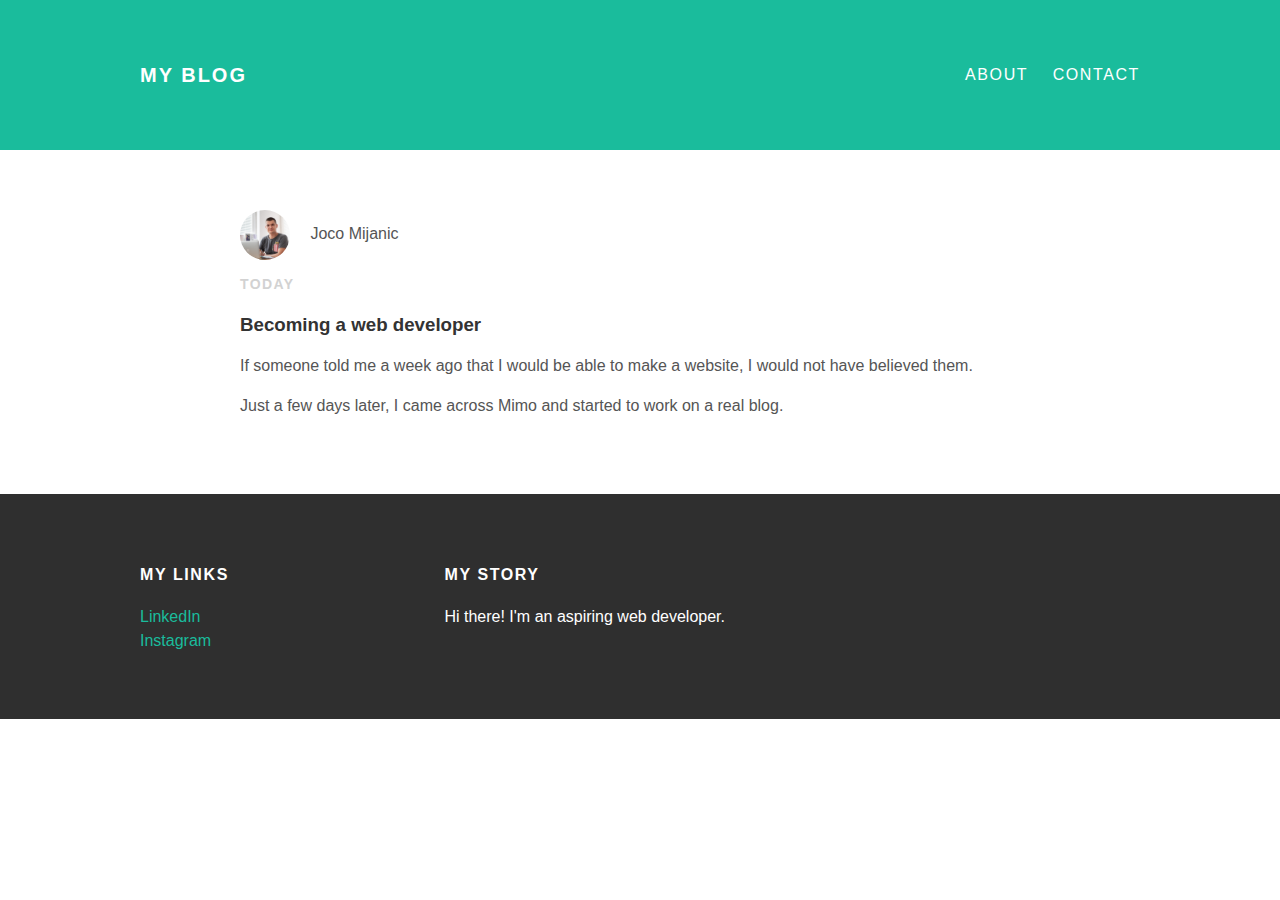
<file: index.html>
<!DOCTYPE html>
<html>
 <head>
   <title>My blog</title>
   <link rel="stylesheet" type="text/css" href="style.css">
 </head>
 <body>
   <div id="header">
    <div class="container">
      <a id="header-title" href="index.html">My Blog</a>
      <ul id="header-nav">
        <li><a href="about.html">About</a></li>
        <li><a href="mailto:jocomijanic@icloud.com">Contact</a></li>
      </ul>
    </div>
  </div>
   <div id="content">
    <div class="container">
      <div class="post">
        <div class="post-author">
          <img src="profilepicture.png">
          <span>Joco Mijanic</span>
          </div>
          <p class="post-date">Today</p>
          <h3>Becoming a web developer</h3>
          <divc class="post-content">
            <p>If someone told me a week ago that I would be able
              to make a website, I would not have believed them.</p>
            <p>Just a few days later, I came across Mimo and started
              to work on a real blog.</p>
      </div>
    </div>
  </div>
   <div id="footer">
    <div class="container">
      <div class="column">
        <h4>My Links</h4>
        <p>
          <a href="https://www.linkedin.com/in/jocomijanic/">LinkedIn</a>
          <br>
          <a href="https://www.instagram.com/jocomijanic/">Instagram</a>
        </p>
      </div>
      <div class="column">
        <h4>My story</h4>
        <p>Hi there! I'm an aspiring web developer.</p>
      </div>
    </div>
  </div>
 </body>
</html>
</file>
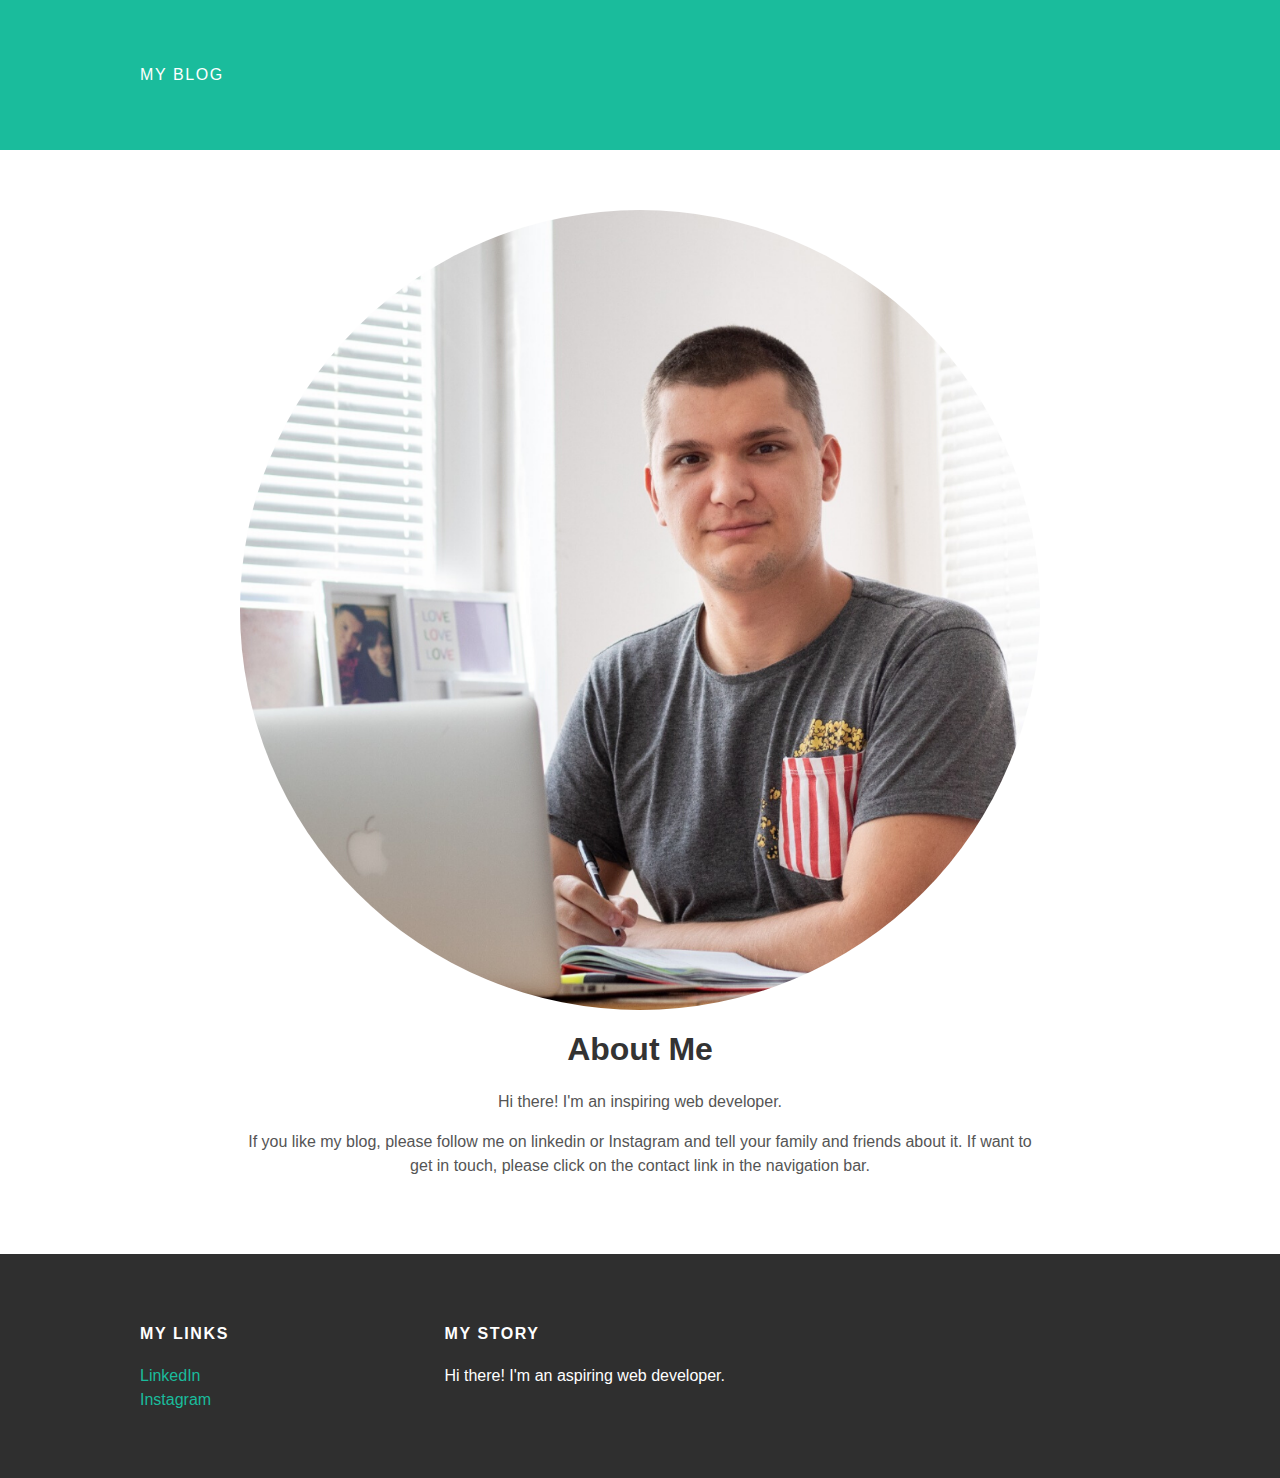
<file: about.html>
<!DOCTYPE html>
<html>
 <head>
   <title>My blog</title>
   <link rel="stylesheet" type="text/css" href="style.css">
 </head>
 <body>
   <div id="header">
    <div class="container">
      <a href="index.html">My Blog</a>
    </div>
  </div>
   <div id="content">
    <div class="container">
      <div class="about">
        <div class="about-author">
          <img src="profilepicture.png">
          </div>
          <h1 class="about-title">About Me</h1>
          <divc class="about-content">
            <p>Hi there! I'm an inspiring web developer.</p>
            <p>If you like my blog, please follow me on linkedin or
            Instagram and tell your family and friends about it. If
            want to get in touch, please click on the contact link in
            the navigation bar.</p>
      </div>
    </div>
  </div>
   <div id="footer">
    <div class="container">
      <div class="column">
        <h4>My Links</h4>
        <p>
          <a href="https://www.linkedin.com/in/jocomijanic/">LinkedIn</a>
          <br>
          <a href="https://www.instagram.com/jocomijanic/">Instagram</a>
        </p>
      </div>
      <div class="column">
        <h4>My story</h4>
        <p>Hi there! I'm an aspiring web developer.</p>
      </div>
    </div>
  </div>
 </body>
</html>
</file>
<file: style.css>
body {
  color: #555;
  margin: 0;
  font-family: 'Montserrat', sans-serif;
}
#header {
  background-color: #1abc9c;
  height: 150px;
  line-height: 150px;
}
#header a {
  color: white;
  text-decoration: none;
  text-transform: uppercase;
  letter-spacing: 0.1em;
}
#header a:hover {
  color: #222;
}
#header-title {
  display: block;
  float: left;
  font-size: 20px;
  font-weight: bold;
}
#header-nav {
  display: block;
  float: right;
  margin-top: 0px;
}
#header-nav li {
  display: inline;
  padding-left: 20px;
}
.container {
  max-width: 1000px;
  margin: 0 auto;
}
#footer {
  background-color: #2f2f2f;
  padding: 50px 0;
}
.column {
  min-width: 300px;
  display: inline-block;
  vertical-align: top;
}
#footer h4 {
  color: white;
  text-transform: uppercase;
  letter-spacing: 0.1em;
}
#footer p {
  color: white;
}
a {
  color: #1abc9c;
  text-decoration: none;
}
a :hover {
  color: #F6A623;
}
.post, .about {
  max-width: 800px;
  margin: 0 auto;
  padding: 60px 0;
}
.post-author img {
  width: 50px;
  height: 50px;
  vertical-align: middle;
  border-radius: 30px;
}
.about-author img {
  border-radius: 500px;
  margin-left: 0;
  margin-right: 0;
  display: block;
  width: 100%;
}
.post-author span {
  margin-left: 16px;
}
.post-date {
  color: #D2D2D2;
  font-size: 14px;
  font-weight: bold;
  text-transform: uppercase;
  letter-spacing: 0.1em;
}
.about-content, .about-title {
  text-align: center;
}
h1, h2, h3, h4 {
  color: #333;
}
p {
  line-height: 1.5;
}
@@import url(http://fonts.googleapis.com/css?family=Montserrat:400,700);
</file>
